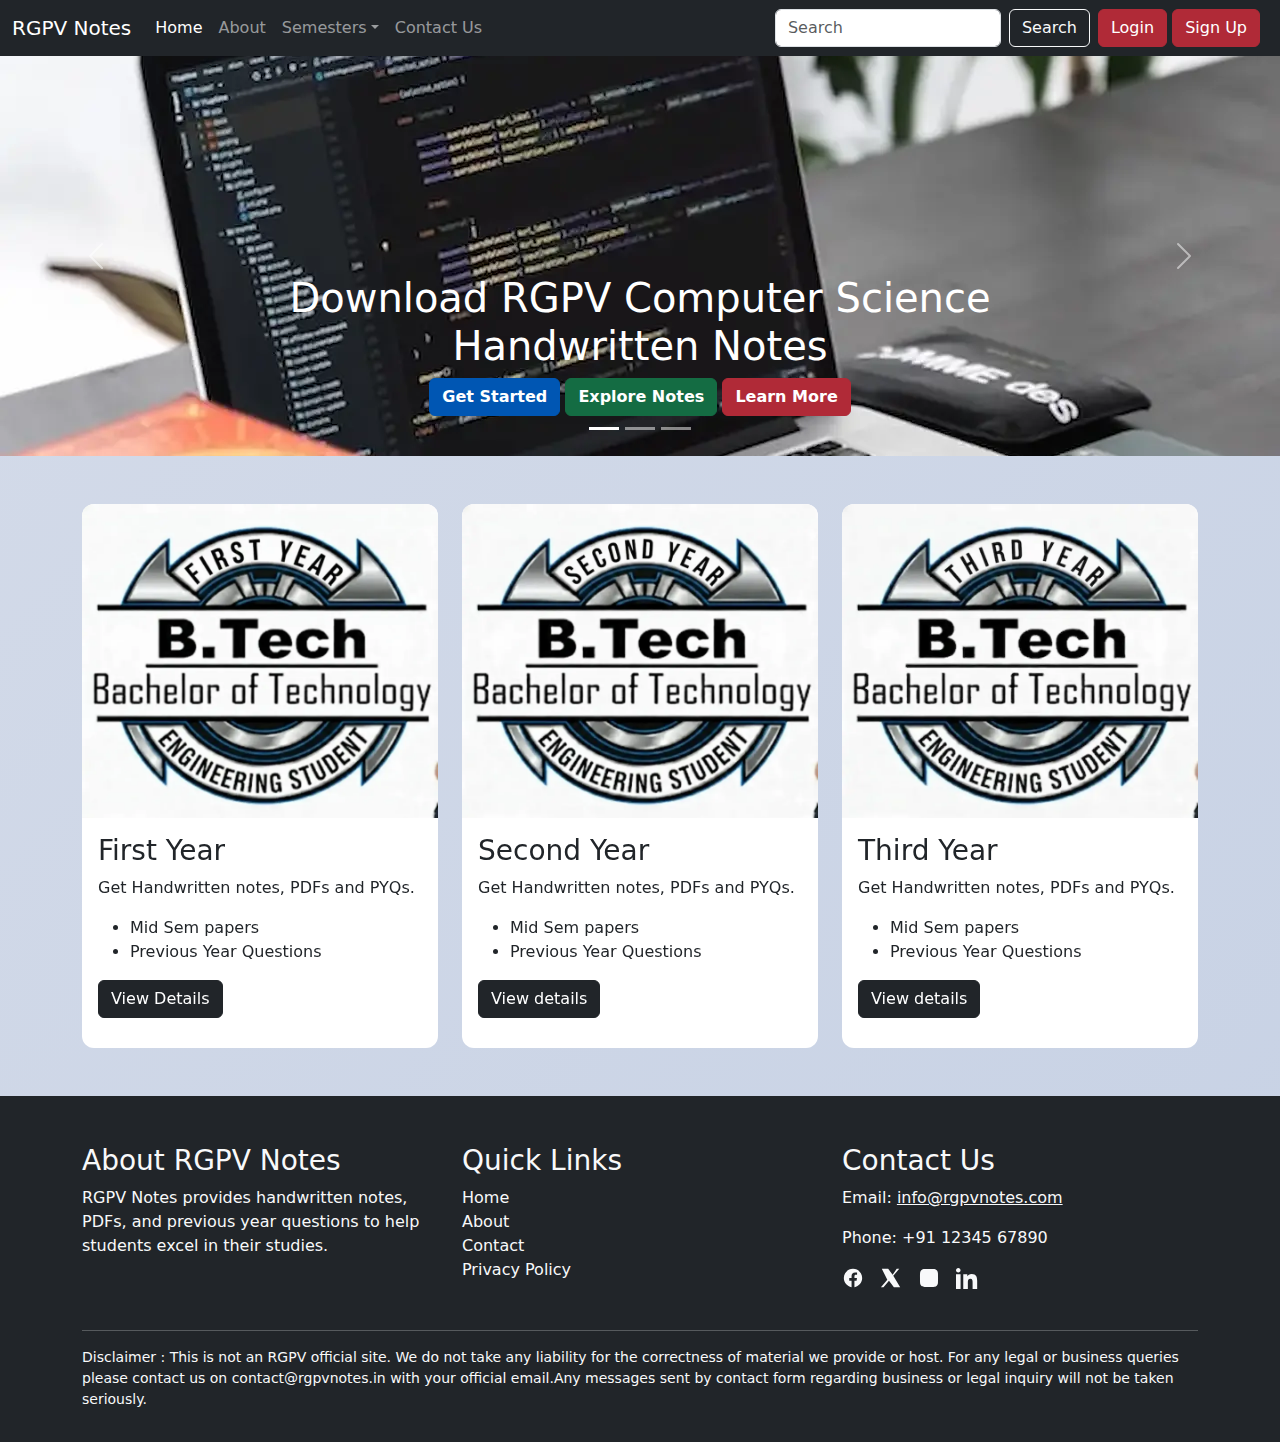
<file: index.html>
<!doctype html>
<html lang="en">
<head>
  <meta charset="utf-8">
  <meta name="viewport" content="width=device-width, initial-scale=1">
   <title>RGPV Handwritten Notes</title>
  <!-- Meta Description -->                                                                                                                        
  <meta name="description" content="Download RGPV B.Tech Computer Science handwritten notes, PDFs, syllabus, PYQs and mid-sem papers for 1st to 8th semester. Free study material for RGPV students.">
 <!-- Meta Keywords -->
  <meta name="keywords" content="rgpv notes, rgpv btech cs notes, rgpv handwritten notes, rgpv computer science pdf, rgpv pyqs, rgpv syllabus">
  <meta name="robots" content="index, follow">
  <meta name="author" content="RGPV Notes">
  <!-- Open Graph -->
  <meta property="og:title" content="RGPV B.Tech Computer Science Handwritten Notes">
  <meta property="og:description" content="Free handwritten notes, PDFs and PYQs for RGPV CS students (1st–8th Semester).">
  <meta property="og:url" content="https://rgpvcsenotes.netlify.app/">
  <meta property="og:type" content="website">
  <meta property="og:image" content="https://rgpvcsenotes.netlify.app/d1.jpg">
<meta property="og:image:width" content="1200">
<meta property="og:image:height" content="630">
  <!-- favicon icon -->
  <link rel="icon" type="image/x-icon" href="RGPVLOGO.jpeg">
  <!-- canonical -->
  <link rel="canonical" href="https://rgpvcsenotes.netlify.app/">
  <!-- bootstrap css -->
  <link rel="stylesheet" href="bootstrap.min.css">
   <!-- Google tag (gtag.js) -->
<script async src="https://www.googletagmanager.com/gtag/js?id=G-3EDE1ZSSWV"></script>
<script>
  window.dataLayer = window.dataLayer || [];
  function gtag(){dataLayer.push(arguments);}
  gtag('js', new Date());

  gtag('config', 'G-3EDE1ZSSWV');
</script>

  <style>
        body {
      background: linear-gradient(135deg, #d4dbe9, #bac8e0, #e8efff);
      background-size: 400% 400%;
      animation: bgAnimation 12s ease infinite;
      position: relative;
      /* background-attachment: fixed; */
    }

    body::before {
      content: "";
      position: fixed;
      top: 0;
      left: 0;
      width: 100%;
      height: 100%;
      background-image: url('https://www.transparenttextures.com/patterns/cubes.png');
      opacity: 0.15;
      pointer-events: none;
    }

    @keyframes bgAnimation {
      0% {
        background-position: 0% 50%;
      }

      50% {
        background-position: 100% 50%;
      }

      100% {
        background-position: 0% 50%;
      }
    }

    /* Carousel image cleanup */
    .carousel-item img {
      height: 400px;
      object-fit: cover;
      object-position: center;
      width: 100%;
    }



    /* Card Hover Sea Effect */
    .card {
      border: none;
      border-radius: 12px;
      transition: all 0.4s ease;
      overflow: hidden;
      background: white;
    }

    .card img {
      transition: transform 0.5s ease;
    }

.card-img-top {
  width: 100%;
  height: auto;
  aspect-ratio: 400 / 353; /* EXACT ratio */
  object-fit: cover;
  display: block;
}

.card-body {
  min-height: 230px;
}

    .card:hover {
      transform: translateY(-10px);
      box-shadow: 0 15px 35px rgba(0, 150, 200, 0.35);
      background: linear-gradient(135deg, #dff6ff, #bde6f6);
    }

    .card:hover img {
      transform: scale(1.1);
    }

    /* High Contrast Button Fixes for Accessibility */
    
    /* Blue Button (Primary) ko Dark Blue banaya */
    .btn-primary {
      background-color: #0056b3 !important;
      border-color: #0056b3 !important;
    }

    /* Green Button (Success) ko Dark Green banaya */
    .btn-success {
      background-color: #146c43 !important;
      border-color: #146c43 !important;
    }

    /* Red Button (Danger) ko Dark Red banaya */
    .btn-danger {
      background-color: #b02a37 !important;
      border-color: #b02a37 !important;
    }
    
    /* Buttons ka text thoda mota (bold) karein taaki aur saaf dikhe */
    .carousel-caption .btn {
      font-weight: 600; 
    }
  
  </style>
</head>
  
<body>
  <!-- NAVBAR -->
  <nav class="navbar navbar-expand-lg navbar-dark bg-dark">
    <div class="container-fluid">
      <a class="navbar-brand" href="https://drive.google.com/drive/folders/1OY4IBlxCdddbPh1sJ8qw3ErsM7Gexcw-">RGPV
        Notes</a>

   <button class="navbar-toggler" type="button"
  data-bs-toggle="collapse"
  data-bs-target="#navbarSupportedContent"
  aria-label="Toggle navigation menu">
  <span class="navbar-toggler-icon"></span>
</button>

      <div class="collapse navbar-collapse" id="navbarSupportedContent">

        <ul class="navbar-nav me-auto mb-2 mb-lg-0">

          <li class="nav-item">
            <a class="nav-link active" href="/">Home</a>
          </li>

          <li class="nav-item">
            <a class="nav-link" href="/about.html">About</a>
          </li>

          <li class="nav-item dropdown">
            <a class="nav-link dropdown-toggle" href="#" data-bs-toggle="dropdown">Semesters</a>

            <ul class="dropdown-menu">
              <li><a class="dropdown-item"
                  href="https://drive.google.com/drive/folders/1oaETqLdFkSsW-StFVhSWkLUFIuXl7Wy-">1st Semester</a></li>
              <li><a class="dropdown-item"
                  href="https://drive.google.com/drive/folders/1ujTdPV4xB8kfpFQyWrg0cXeJ0Yztp7am">2nd Semester</a></li>
              <li><a class="dropdown-item"
                  href="https://drive.google.com/drive/folders/1isJ6dIH9zfv-U7Ltz_nbiqkcPctPR3en">3rd Semester</a></li>
              <li><a class="dropdown-item"
                  href="https://drive.google.com/drive/folders/1tXnMj6daoM9AQ63v-t-5L3jhJX-nU-GN">4th Semester</a></li>
              <li><a class="dropdown-item"
                  href="https://drive.google.com/drive/folders/1GtPKosUkqE6hPpZC1TiFO7r3AgMw85JY">5th Semester</a></li>
              <li><a class="dropdown-item"
                  href="https://drive.google.com/drive/folders/16bQYnKQy7XZwI2rBdotSg9ZmPZo8VRxG">6th Semester</a></li>
            </ul>
          </li>

          <li class="nav-item">
            <a class="nav-link" href="contact.html">Contact Us</a>
          </li>

        </ul>

        <form class="d-flex">
          <input class="form-control me-2" type="search" placeholder="Search">
          <button class="btn btn-outline-light" type="submit">Search</button>
        </form>

        <div class="mx-2">
          <button class="btn btn-danger" data-bs-toggle="modal" data-bs-target="#loginModal">Login</button>
          <button class="btn btn-danger" data-bs-toggle="modal" data-bs-target="#signupModal">Sign Up</button>
        </div>
      </div>
    </div>
  </nav>

  <main id="main-content" role="main">
  <!-- CAROUSEL -->
  <div id="carouselExampleCaptions" class="carousel slide carousel-fade" data-bs-ride="carousel"
    data-bs-interval="3000">

 <div class="carousel-indicators">
  <button type="button"
    data-bs-target="#carouselExampleCaptions"
    data-bs-slide-to="0"
    class="active"
    aria-current="true"
    aria-label="Slide 1">
  </button>

  <button type="button"
    data-bs-target="#carouselExampleCaptions"
    data-bs-slide-to="1"
    aria-label="Slide 2">
  </button>

  <button type="button"
    data-bs-target="#carouselExampleCaptions"
    data-bs-slide-to="2"
    aria-label="Slide 3">
  </button>
</div>


    <div class="carousel-inner">

      <div class="carousel-item active">
<img
  src="d1-1280.webp"
  srcset="
    d1-640.webp 640w,
    d1-960.webp 960w,
    d1-1280.webp 1280w,
    d1-1920.webp 1920w
  "
  sizes="(max-width: 768px) 100vw, 1200px"
  alt="slider image 1"
  width="1920"
  height="1080"
  fetchpriority="high"
  loading="eager"
>
        <div class="carousel-caption d-none d-md-block">
            <h1>Download RGPV Computer Science Handwritten Notes</h1>
          <a class="btn btn-primary" href="/">Get Started</a>
          <a class="btn btn-success"
            href="https://drive.google.com/drive/folders/1V-Jpg0Eg8mRndUfRzEFf76o9N1oufRTz">Explore Notes</a>
          <a class="btn btn-danger" href="/">Learn More</a>
        </div>
      </div>

      <div class="carousel-item">
<img
  src="d2-1280.webp"
  srcset="
    d2-640.webp 640w,
    d2-960.webp 960w,
    d2-1280.webp 1280w,
    d2-1920.webp 1920w
  "
  sizes="(max-width: 768px) 100vw, 1200px"
  alt="slider image 2"
  width="1920"
  height="1080"
  fetchpriority="high"
  loading="eager"
>
        <div class="carousel-caption d-none d-md-block">
            <h2>Download RGPV Computer Science Handwritten Notes</h2>
          <a class="btn btn-primary" href="/">Get Started</a>
          <a class="btn btn-success"
            href="https://drive.google.com/drive/folders/1V-Jpg0Eg8mRndUfRzEFf76o9N1oufRTz">Explore Notes</a>
          <a class="btn btn-danger" href="/">Learn More</a>
        </div>
      </div>

      <div class="carousel-item">
       <img
  src="d3-1280.webp"
  srcset="
    d3-640.webp 640w,
    d3-960.webp 960w,
    d3-1280.webp 1280w,
    d3-1920.webp 1920w
  "
  sizes="(max-width: 768px) 100vw, 1200px"
  alt="slider image 3"
  width="1920"
  height="1080"
  fetchpriority="high"
  loading="eager"
>
        <div class="carousel-caption d-none d-md-block">
            <h2>Download RGPV Computer Science Handwritten Notes</h2>
          <a class="btn btn-primary" href="/">Get Started</a>
          <a class="btn btn-success"
            href="https://drive.google.com/drive/folders/1V-Jpg0Eg8mRndUfRzEFf76o9N1oufRTz">Explore Notes</a>
          <a class="btn btn-danger" href="/">Learn More</a>
        </div>
      </div>

    </div>

  <button class="carousel-control-prev" type="button"
  data-bs-target="#carouselExampleCaptions"
  data-bs-slide="prev"
  aria-label="Previous slide">
  <span class="carousel-control-prev-icon" aria-hidden="true"></span>
</button>

<button class="carousel-control-next" type="button"
  data-bs-target="#carouselExampleCaptions"
  data-bs-slide="next"
  aria-label="Next slide">
  <span class="carousel-control-next-icon" aria-hidden="true"></span>
</button>

  </div>
  
    

  <!-- 3 CARDS SECTION -->
  <div class="container my-5">
    <div class="row g-4">

      <div class="col-md-4">
        <div class="card h-100">
<img
  src="card1-400.webp"
  srcset="
    card1-400.webp 400w,
    card1-800.webp 800w,
    card1-1200.webp 1200w
  "
  sizes="(max-width: 576px) 100vw,
         (max-width: 992px) 50vw,
         33vw"
  class="card-img-top"
  alt="first year notes"
  width="400"
  height="353"
  loading="lazy"
>
          <div class="card-body">
            <h3 class="card-title"> First Year </h3>
            <p class="card-text">Get Handwritten notes, PDFs and PYQs.</p>
            <ul>
              <li>Mid Sem papers</li>
              <li>Previous Year Questions</li>
            </ul>
            <a href="https://drive.google.com/drive/folders/1rnN6vEcUBQ3FuwgNJYgrSbylSZzrTQEC" class="btn btn-dark">View
              Details</a>
          </div>
        </div>
      </div>

      <div class="col-md-4">
        <div class="card h-100">
<img
  src="card2-400.webp"
  srcset="
    card2-400.webp 400w,
    card2-800.webp 800w,
    card2-1200.webp 1200w
  "
  sizes="(max-width: 576px) 100vw,
         (max-width: 992px) 50vw,
         33vw"
  class="card-img-top"
  alt="second year notes"
  width="400"
  height="353"
  loading="lazy"
>

          <div class="card-body">
            <h3 class="card-title">Second Year</h3>
            <p class="card-text">Get Handwritten notes, PDFs and PYQs.</p>
            <ul>
              <li>Mid Sem papers</li>
              <li>Previous Year Questions</li>
            </ul>
            <a href="https://drive.google.com/drive/folders/1Ltda8GZGT3v64nJqMfSgOhRQK1oir-b0" class="btn btn-dark">View
              details</a>
          </div>
        </div>
      </div>

      <div class="col-md-4">
        <div class="card h-100">
<img
  src="card3-400.webp"
  srcset="
    card3-400.webp 400w,
    card3-800.webp 800w,
    card3-1200.webp 1200w
  "
  sizes="(max-width: 576px) 100vw,
         (max-width: 992px) 50vw,
         33vw"
  class="card-img-top"
  alt="third year notes"
  width="400"
  height="353"
  loading="lazy"
>
          <div class="card-body">
            <h3 class="card-title">Third Year</h3>
            <p class="card-text">Get Handwritten notes, PDFs and PYQs.</p>
            <ul>
              <li>Mid Sem papers</li>
              <li>Previous Year Questions</li>
            </ul>
            <a href="https://drive.google.com/drive/folders/1wbu6nNSgkVug6PQWjytgTuqIujvdEZS6" class="btn btn-dark">View
              details</a>
          </div>
        </div>
      </div>

    </div>
  </div>
 </main>
  <!-- LOGIN MODAL -->
  <div class="modal fade" id="loginModal" tabindex="-1">
    <div class="modal-dialog modal-dialog-centered">
      <div class="modal-content">

        <div class="modal-header bg-dark text-white">
          <h5 class="modal-title">Login</h5>
       <button type="button"
  class="btn-close btn-close-white"
  data-bs-dismiss="modal"
  aria-label="Close login modal">
</button>

        </div>

        <div class="modal-body">
          <form>

            <div class="mb-3">
              <label class="form-label">Email address</label>
              <input type="email" class="form-control" placeholder="Enter your email">
            </div>

            <div class="mb-3">
              <label class="form-label">Password</label>
              <input type="password" class="form-control" placeholder="Enter your password">
            </div>

            <button type="submit" class="btn btn-dark w-100">Login</button>

          </form>
        </div>

      </div>
    </div>
  </div>

  <!-- SIGNUP MODAL -->
  <div class="modal fade" id="signupModal" tabindex="-1">
    <div class="modal-dialog modal-dialog-centered">
      <div class="modal-content">

        <div class="modal-header bg-dark text-white">
          <h5 class="modal-title">Create Account</h5>
          <button type="button"
  class="btn-close btn-close-white"
  data-bs-dismiss="modal"
  aria-label="Close signup modal">
</button>

        </div>

        <div class="modal-body">
          <form>

            <div class="mb-3">
              <label class="form-label">Full Name</label>
              <input type="text" class="form-control" placeholder="Enter full name">
            </div>

            <div class="mb-3">
              <label class="form-label">Email address</label>
              <input type="email" class="form-control" placeholder="Enter your email">
            </div>

            <div class="mb-3">
              <label class="form-label">Password</label>
              <input type="password" class="form-control" placeholder="Create a password">
            </div>

            <button type="submit" class="btn btn-danger w-100">Sign Up</button>

          </form>
        </div>

      </div>
    </div>
  </div>
  <!-- FOOTER -->
  <footer class="bg-dark text-light pt-5 pb-3">
    <div class="container">
      <div class="row">
        <!-- About Section -->
        <div class="col-md-4 mb-3">
          <h3>About RGPV Notes</h3>
          <p>RGPV Notes provides handwritten notes, PDFs, and previous year questions to help students excel in their
            studies.</p>
        </div>
        <!-- Quick Links -->
        <div class="col-md-4 mb-3">
          <h3>Quick Links</h3>
          <ul class="list-unstyled">
            <li><a href="/" class="text-light text-decoration-none">Home</a></li>
            <li><a href="/about.html" class="text-light text-decoration-none">About</a></li>
            <li><a href="contact.html" class="text-light text-decoration-none">Contact</a></li>
            <li><a href="privacypolicy.html" class="text-light text-decoration-none">Privacy Policy</a></li>
          </ul>
        </div>

        <!-- Contact & Social -->
        <div class="col-md-4 mb-3">
          <h3>Contact Us</h3>
          <p>Email: <a href="mailto:info@rgpvnotes.com" class="text-light">info@rgpvnotes.com</a></p>
          <p>Phone: +91 12345 67890</p>
        <div class="mt-2 d-flex gap-3">

  <a href="https://www.facebook.com/" class="text-light" aria-label="Facebook">
    <svg width="22" height="22" fill="currentColor" viewBox="0 0 24 24">
      <path d="M22 12.07C22 6.486 17.523 2 12 2S2 6.486 2 12.07C2 17.1 5.656 21.128 10.438 22v-7.03H7.898v-2.9h2.54V9.797c0-2.506 1.492-3.89 3.777-3.89 1.094 0 2.238.195 2.238.195v2.46h-1.26c-1.242 0-1.63.772-1.63 1.562v1.875h2.773l-.443 2.9h-2.33V22C18.344 21.128 22 17.1 22 12.07z"/>
    </svg>
  </a>

  <a href="https://x.com/" class="text-light" aria-label="X (Twitter)">
    <svg width="22" height="22" fill="currentColor" viewBox="0 0 24 24">
      <path d="M18.244 2H21l-6.518 7.451L22 22h-6.828l-5.36-7.035L3.8 22H1l6.974-7.979L2 2h6.914l4.844 6.375L18.244 2z"/>
    </svg>
  </a>

  <a href="https://www.instagram.com/" class="text-light" aria-label="Instagram">
    <svg width="22" height="22" fill="currentColor" viewBox="0 0 24 24">
      <path d="M12 2.163c3.204 0 3.584.012 4.85.07 1.366.062 2.633.343 3.608 1.318.975.975 1.256 2.242 1.318 3.608.058 1.266.07 1.646.07 4.84s-.012 3.574-.07 4.84c-.062 1.366-.343 2.633-1.318 3.608-.975.975-2.242 1.256-3.608 1.318-1.266.058-1.646.07-4.84.07s-3.574-.012-4.84-.07c-1.366-.062-2.633-.343-3.608-1.318-.975-.975-1.256-2.242-1.318-3.608-.058-1.266-.07-1.646-.07-4.84s.012-3.574.07-4.84c.062-1.366.343-2.633 1.318-3.608.975-.975 2.242-1.256 3.608-1.318 1.266-.058 1.646-.07 4.84-.07z"/>
      <circle cx="12" cy="12" r="3.5"/>
    </svg>
  </a>

  <a href="https://www.linkedin.com/" class="text-light" aria-label="LinkedIn">
    <svg width="22" height="22" fill="currentColor" viewBox="0 0 24 24">
      <path d="M4.98 3.5C4.98 4.88 3.88 6 2.5 6S0 4.88 0 3.5 1.12 1 2.5 1 4.98 2.12 4.98 3.5zM0 8h5v16H0V8zm7.5 0h4.8v2.2h.07c.67-1.27 2.3-2.6 4.73-2.6 5.06 0 6 3.33 6 7.66V24h-5v-7.2c0-1.72-.03-3.93-2.4-3.93-2.4 0-2.77 1.87-2.77 3.8V24h-5V8z"/>
    </svg>
  </a>

</div>

        </div>

      </div>
      <hr class="bg-light">
         <p class="small mt-2">Disclaimer : This is not an RGPV official site. We do not take any liability for the correctness of material we provide or host. For any legal or business queries please contact us on contact@rgpvnotes.in with your official email.Any messages sent by contact form regarding business or legal inquiry will not be taken seriously.</p>
    </div>
  </footer>
  <!-- Add Bootstrap Icons CDN for social icons -->
  <script src="https://cdn.jsdelivr.net/npm/bootstrap@5.3.8/dist/js/bootstrap.bundle.min.js"></script>
</body>
</html>
</file>
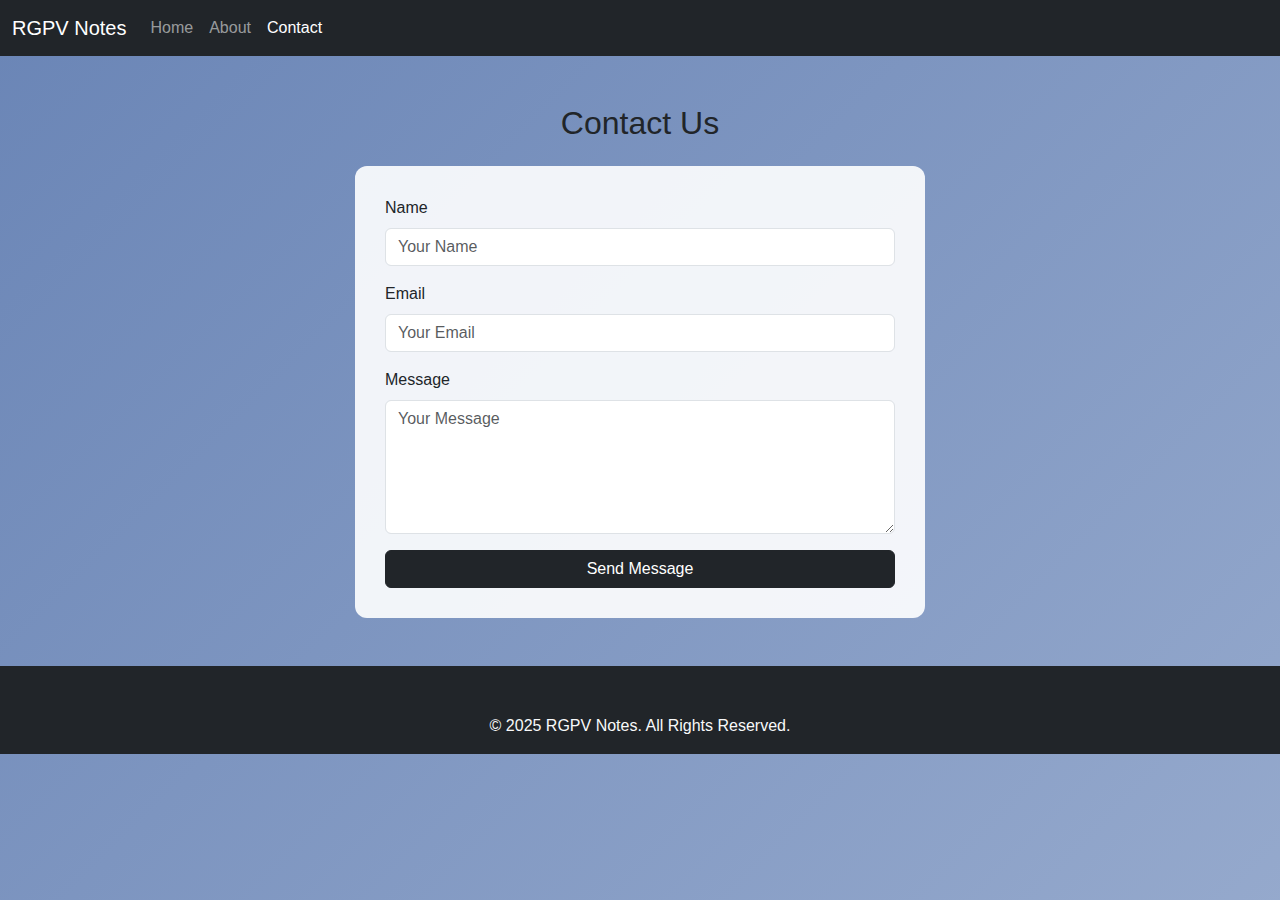
<file: contact.html>
<!doctype html>
<html lang="en">

<head>
  <meta charset="utf-8">
  <meta name="viewport" content="width=device-width, initial-scale=1">
  <title>Contact | RGPV Notes</title>
  <link href="https://cdn.jsdelivr.net/npm/bootstrap@5.3.8/dist/css/bootstrap.min.css" rel="stylesheet">
  <style>
    body {
      background: linear-gradient(135deg, #6a85b6, #bac8e0, #e8efff);
      background-size: 400% 400%;
      animation: bgAnimation 12s ease infinite;
      font-family: Arial, sans-serif;
    }

    body::before {
      content: "";
      position: fixed;
      top: 0;
      left: 0;
      width: 100%;
      height: 100%;
      background-image: url('https://www.transparenttextures.com/patterns/cubes.png');
      opacity: 0.15;
      pointer-events: none;
    }

    @keyframes bgAnimation {
      0% {
        background-position: 0% 50%
      }

      50% {
        background-position: 100% 50%
      }

      100% {
        background-position: 0% 50%
      }
    }

    .contact-form {
      background: rgba(255, 255, 255, 0.9);
      padding: 30px;
      border-radius: 12px;
    }
  </style>
</head>

<body>

  <!-- Navbar -->
  <nav class="navbar navbar-expand-lg navbar-dark bg-dark">
    <div class="container-fluid">
      <a class="navbar-brand" href="index.html">RGPV Notes</a>
      <button class="navbar-toggler" type="button" data-bs-toggle="collapse" data-bs-target="#navbarNav">
        <span class="navbar-toggler-icon"></span>
      </button>
      <div class="collapse navbar-collapse" id="navbarNav">
        <ul class="navbar-nav me-auto mb-2 mb-lg-0">
          <li class="nav-item"><a class="nav-link" href="index.html">Home</a></li>
          <li class="nav-item"><a class="nav-link" href="about.html">About</a></li>
          <li class="nav-item"><a class="nav-link active" href="contact.html">Contact</a></li>
        </ul>
      </div>
    </div>
  </nav>

  <!-- Contact Form -->
  <section class="container my-5">
    <h2 class="text-center mb-4">Contact Us</h2>
    <div class="row justify-content-center">
      <div class="col-md-6 contact-form">
        <form>
          <div class="mb-3">
            <label class="form-label">Name</label>
            <input type="text" class="form-control" placeholder="Your Name">
          </div>
          <div class="mb-3">
            <label class="form-label">Email</label>
            <input type="email" class="form-control" placeholder="Your Email">
          </div>
          <div class="mb-3">
            <label class="form-label">Message</label>
            <textarea class="form-control" rows="5" placeholder="Your Message"></textarea>
          </div>
          <button class="btn btn-dark w-100">Send Message</button>
        </form>
      </div>
    </div>
  </section>

  <!-- Footer -->
  <footer class="bg-dark text-light pt-5 pb-3">
    <div class="container text-center">&copy; 2025 RGPV Notes. All Rights Reserved.</div>
  </footer>

  <script src="https://cdn.jsdelivr.net/npm/bootstrap@5.3.8/dist/js/bootstrap.bundle.min.js"></script>
</body>

</html>
</file>
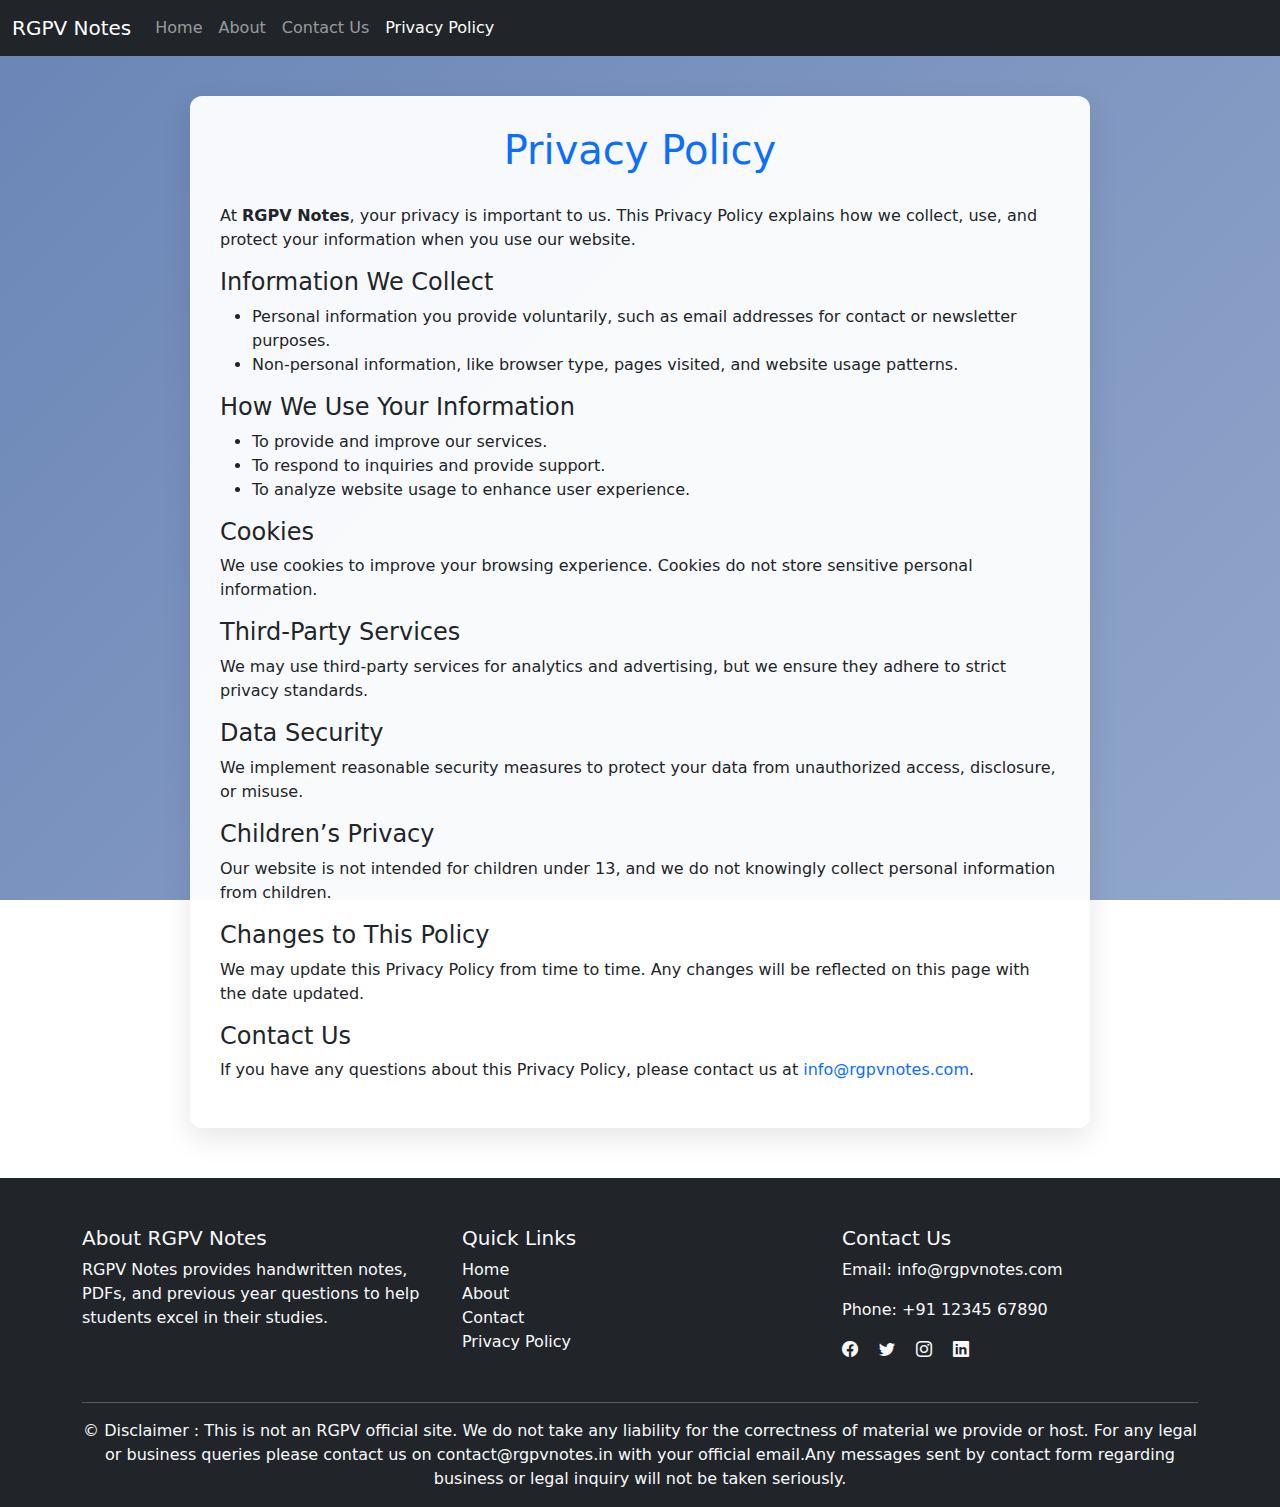
<file: privacypolicy.html>
<!doctype html>
<html lang="en">

<head>
  <meta charset="utf-8">
  <meta name="viewport" content="width=device-width, initial-scale=1">
  <title>Privacy Policy | RGPV Notes</title>

  <link href="https://cdn.jsdelivr.net/npm/bootstrap@5.3.8/dist/css/bootstrap.min.css" rel="stylesheet">
  <link rel="stylesheet" href="https://cdn.jsdelivr.net/npm/bootstrap-icons@1.10.5/font/bootstrap-icons.css">

  <style>
    body {
      background: linear-gradient(135deg, #6a85b6, #bac8e0, #e8efff);
      background-size: 400% 400%;
      animation: bgAnimation 12s ease infinite;
      background-attachment: fixed;
    }

    body::before {
      content: "";
      position: fixed;
      top: 0;
      left: 0;
      width: 100%;
      height: 100%;
      background-image: url('https://www.transparenttextures.com/patterns/cubes.png');
      opacity: 0.15;
      pointer-events: none;
    }

    @keyframes bgAnimation {
      0% {
        background-position: 0% 50%;
      }

      50% {
        background-position: 100% 50%;
      }

      100% {
        background-position: 0% 50%;
      }
    }

    .content-section {
      background: rgba(255, 255, 255, 0.95);
      border-radius: 12px;
      padding: 30px;
      margin: 40px auto;
      max-width: 900px;
      box-shadow: 0 10px 30px rgba(0, 0, 0, 0.1);
    }

    h1 {
      text-align: center;
      margin-bottom: 30px;
      color: #0d6efd;
    }

    a {
      color: #0d6efd;
      text-decoration: none;
    }

    a:hover {
      text-decoration: underline;
    }

    footer {
      margin-top: 50px;
    }
  </style>
</head>

<body>

  <!-- NAVBAR -->
  <nav class="navbar navbar-expand-lg navbar-dark bg-dark">
    <div class="container-fluid">
      <a class="navbar-brand" href="#">RGPV Notes</a>
      <button class="navbar-toggler" type="button" data-bs-toggle="collapse" data-bs-target="#navbarSupportedContent">
        <span class="navbar-toggler-icon"></span>
      </button>
      <div class="collapse navbar-collapse" id="navbarSupportedContent">
        <ul class="navbar-nav me-auto mb-2 mb-lg-0">
          <li class="nav-item"><a class="nav-link" href="/">Home</a></li>
          <li class="nav-item"><a class="nav-link" href="/about.html">About</a></li>
          <li class="nav-item"><a class="nav-link" href="contact.html">Contact Us</a></li>
          <li class="nav-item"><a class="nav-link active" href="privacy-policy.html">Privacy Policy</a></li>
        </ul>
      </div>
    </div>
  </nav>

  <!-- PRIVACY POLICY CONTENT -->
  <div class="content-section">
    <h1>Privacy Policy</h1>

    <p>At <strong>RGPV Notes</strong>, your privacy is important to us. This Privacy Policy explains how we collect,
      use, and protect your information when you use our website.</p>

    <h4>Information We Collect</h4>
    <ul>
      <li>Personal information you provide voluntarily, such as email addresses for contact or newsletter purposes.</li>
      <li>Non-personal information, like browser type, pages visited, and website usage patterns.</li>
    </ul>

    <h4>How We Use Your Information</h4>
    <ul>
      <li>To provide and improve our services.</li>
      <li>To respond to inquiries and provide support.</li>
      <li>To analyze website usage to enhance user experience.</li>
    </ul>

    <h4>Cookies</h4>
    <p>We use cookies to improve your browsing experience. Cookies do not store sensitive personal information.</p>

    <h4>Third-Party Services</h4>
    <p>We may use third-party services for analytics and advertising, but we ensure they adhere to strict privacy
      standards.</p>

    <h4>Data Security</h4>
    <p>We implement reasonable security measures to protect your data from unauthorized access, disclosure, or misuse.
    </p>

    <h4>Children’s Privacy</h4>
    <p>Our website is not intended for children under 13, and we do not knowingly collect personal information from
      children.</p>

    <h4>Changes to This Policy</h4>
    <p>We may update this Privacy Policy from time to time. Any changes will be reflected on this page with the date
      updated.</p>

    <h4>Contact Us</h4>
    <p>If you have any questions about this Privacy Policy, please contact us at <a
        href="mailto:info@rgpvnotes.com">info@rgpvnotes.com</a>.</p>
  </div>

  <!-- FOOTER -->
  <footer class="bg-dark text-light pt-5 pb-3">
    <div class="container">
      <div class="row">
        <div class="col-md-4 mb-3">
          <h5>About RGPV Notes</h5>
          <p>RGPV Notes provides handwritten notes, PDFs, and previous year questions to help students excel in their
            studies.</p>
        </div>
        <div class="col-md-4 mb-3">
          <h5>Quick Links</h5>
          <ul class="list-unstyled">
            <li><a href="/" class="text-light text-decoration-none">Home</a></li>
            <li><a href="/about.html" class="text-light text-decoration-none">About</a></li>
            <li><a href="contact.html" class="text-light text-decoration-none">Contact</a></li>
            <li><a href="privacy-policy.html" class="text-light text-decoration-none">Privacy Policy</a></li>
          </ul>
        </div>
        <div class="col-md-4 mb-3">
          <h5>Contact Us</h5>
          <p>Email: <a href="mailto:info@rgpvnotes.com" class="text-light">info@rgpvnotes.com</a></p>
          <p>Phone: +91 12345 67890</p>
          <div class="mt-2">
            <a href="https://www.facebook.com/" class="text-light me-3"><i class="bi bi-facebook"></i></a>
            <a href="https://x.com/" class="text-light me-3"><i class="bi bi-twitter"></i></a>
            <a href="https://www.instagram.com/" class="text-light me-3"><i class="bi bi-instagram"></i></a>
            <a href="https://www.linkedin.com/" class="text-light"><i class="bi bi-linkedin"></i></a>
          </div>
        </div>
      </div>

      <hr class="bg-light">

      <div class="text-center">
        &copy; Disclaimer : This is not an RGPV official site. We do not take any liability for the correctness of material we provide or host. For any legal or business queries please contact us on contact@rgpvnotes.in with your official email.Any messages sent by contact form regarding business or legal inquiry will not be taken seriously.
      </div>
    </div>
  </footer>

  <script src="https://cdn.jsdelivr.net/npm/bootstrap@5.3.8/dist/js/bootstrap.bundle.min.js"></script>

</body>


</html>
</file>
